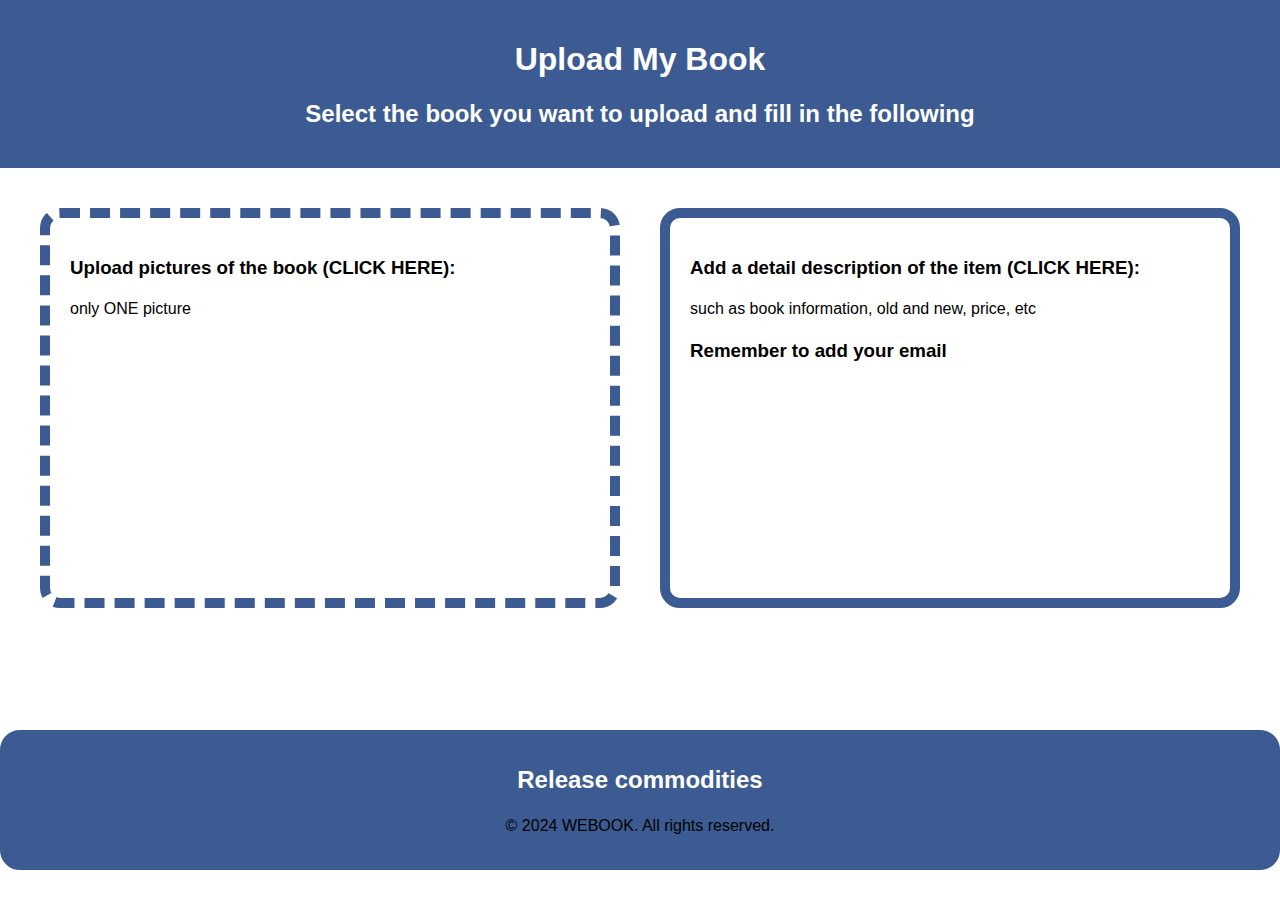
<file: upload goods/index.html>
<!DOCTYPE html>
<html lang="en">
<head>
    <meta charset="UTF-8">
    <meta name="viewport" content="width=device-width, initial-scale=1.0"> <!-- 设置视口，确保响应式设计 -->
    <title>Upload book information</title> <!-- 网页标题，显示在浏览器标签上 -->

    <!-- 外部 CSS 样式表链接 -->
    <link rel="stylesheet" href="upload_book.css"> <!-- 引用外部样式表，用于美化网页 -->

</head>
<body>
    <!-- 页面头部 -->
    <header>
        <h1>Upload My Book</h1>
        <h2>Select the book you want to upload and fill in the following</h2>
    </header>



    <!-- 主体内容区域 -->
    <main>
        <div class="container">
            <aside class="left-sidebar" onclick="uploadImage()">
                <h3>Upload pictures of the book (CLICK HERE):</h3>
                <p>only ONE picture </p>
            </aside>
            <aside class="right-sidebar" onclick="enterText()">
               <h3>Add a detail description of the item (CLICK HERE):</h3>
                <p>such as book information, old and new, price, etc</p>
                <h3>Remember to add your email</h3>
            </aside>



        </div>


    </main>
    <footer class="release" onclick="saveContent()">
        <h2>Release commodities</h2>

        <p>&copy; 2024 WEBOOK. All rights reserved.</p>

    </footer>
    <!-- 页脚区域 -->



    <input type="file" id="imageInput" accept="image/*" style="display: none;" onchange="displayImage(event)">

</body>

<!-- 引用外部 JavaScript 文件 -->
<script src="upload_book.js"></script> <!-- 用于引入 JavaScript 文件 -->

</html>
</file>
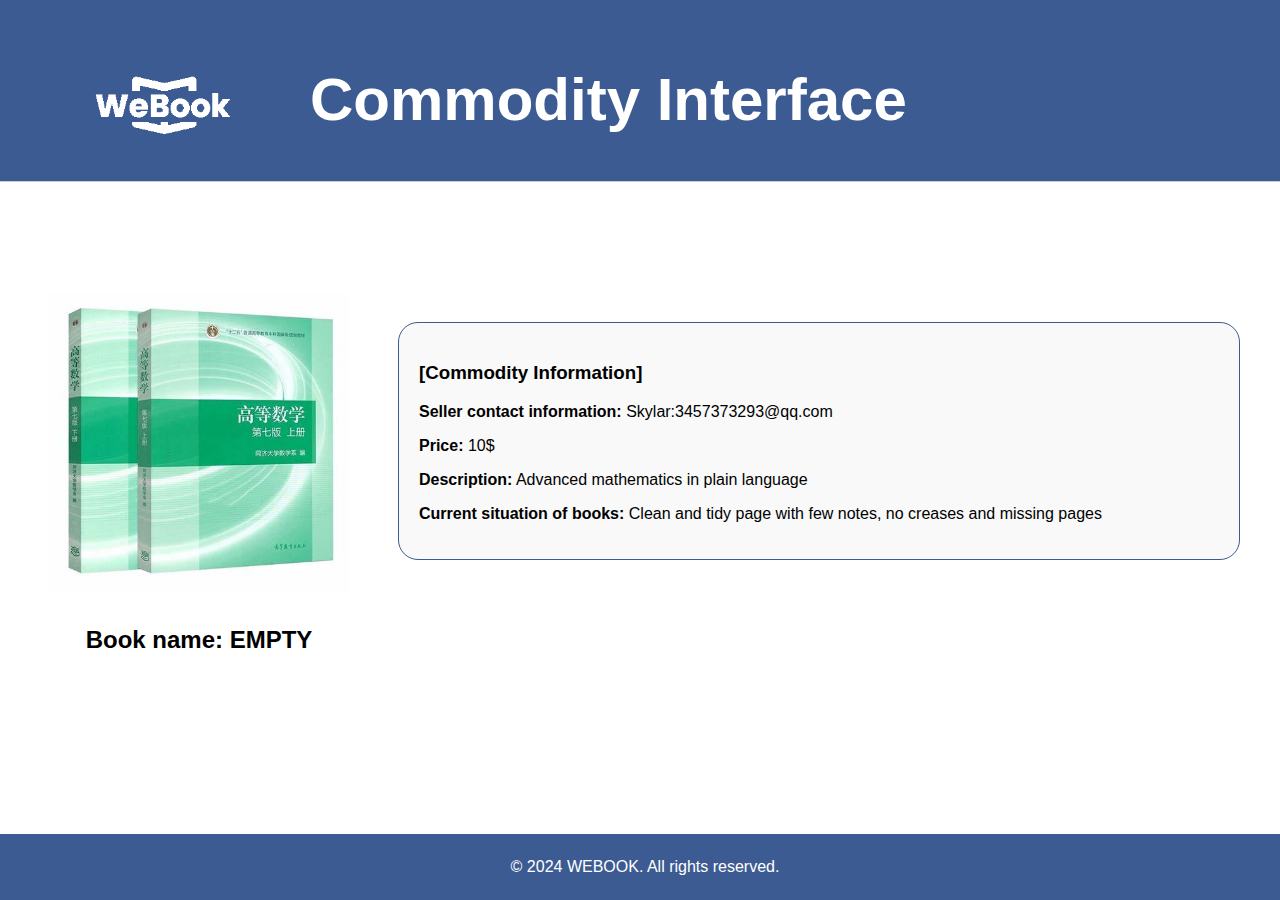
<file: commodity/Commodity interface.html>
<!DOCTYPE html>
<html lang="en">
<head>
    <meta charset="UTF-8">
    <meta name="viewport" content="width=device-width, initial-scale=1.0">
    <title>Commodity Interface</title>
    <link rel="stylesheet" href="commodity.css">

</head>
<body>
    <a href="search box.html" target="_blank" class="Return-to-search-box">Return to search box</a>
    <header>
        <!-- Logo 独立样式 -->
        <img src="white-logo.png" alt="企业Logo" class="logo">
        <h1>Commodity Interface</h1>
    </header>

    <!-- 页面装饰线条 -->
    <div class="top"></div>
    <div class="bottom"></div>
    <div class="left-line"></div>
    <div class="right-line"></div>

    <div class="container">
        <!-- 左侧内容 -->
        <div class="left">
            <!-- 独立的书本封面样式 -->
            <img src=书本封面.jpg alt="book-cover" class="book-cover">
            <h2 id="book-title">Book name: EMPTY</h2>
        </div>

        <!-- 右侧内容，后端在这里接，目前是假后端，如果需要接上，再联系杜晓晴修改本段代码 -->
        <div class="right">
            <div class="book-info">
                <h3>[Commodity Information]</h3>
                <p><strong>Seller contact information:</strong> <span id="seller-name">Skylar:3457373293@qq.com</span></p>
                <p><strong>Price:</strong> <span id="price">10$</span></p>
                <p><strong>Description:</strong> <span id="description">Advanced mathematics in plain language</span></p>
                <p><strong>Current situation of books:</strong> <span id="book-condition">Clean and tidy page with few notes, no creases and missing pages</span></p>
            </div>
        </div>
    </div>
    <footer><p>&copy; 2024 WEBOOK. All rights reserved.</p></footer>

    <script src="commodity.js"></script>
</body>
</html>
</file>
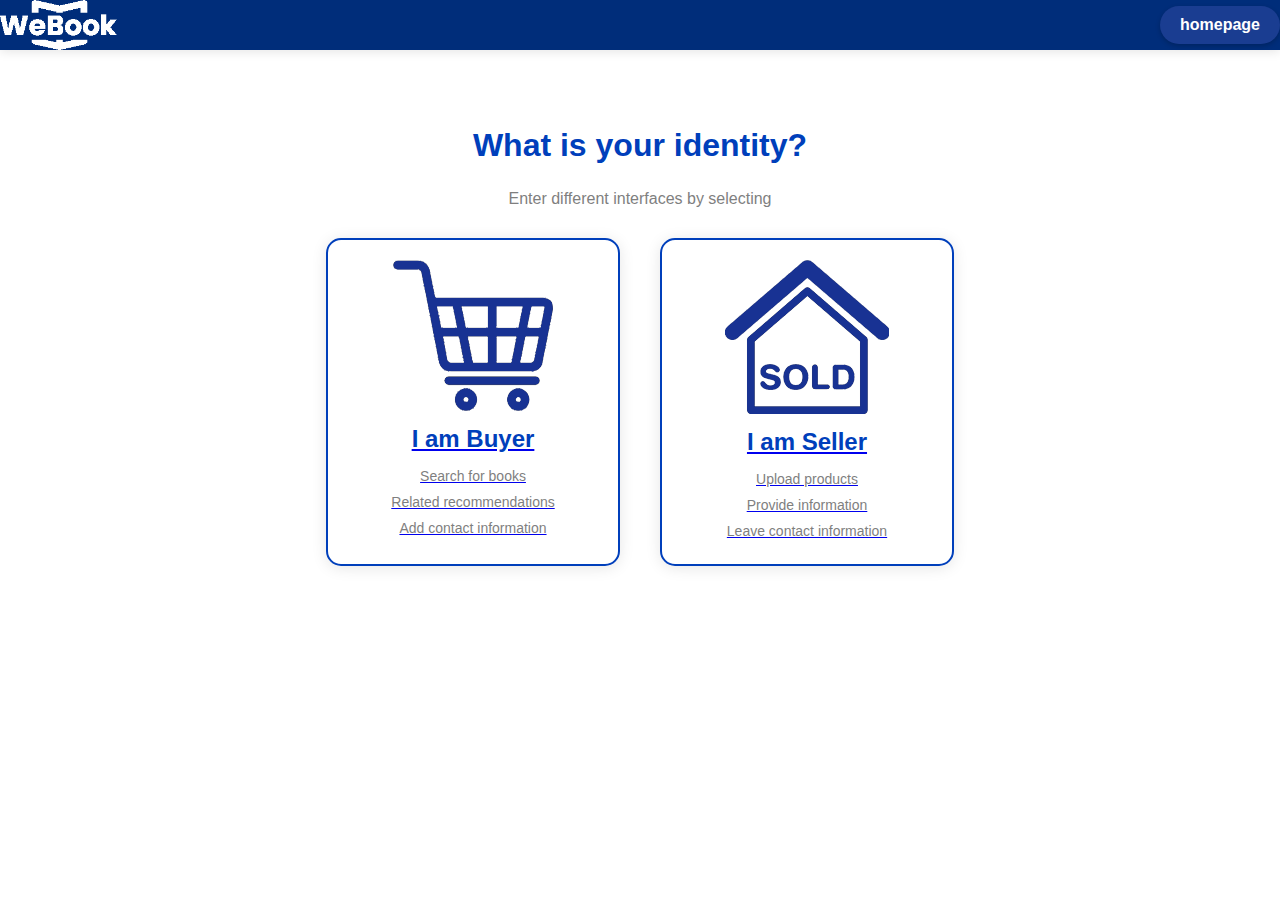
<file: templates/login_success.html>
<!DOCTYPE html>
<html lang="zh">
<head>
    <meta charset="UTF-8">
    <meta name="viewport" content="width=device-width, initial-scale=1.0">
    <title>CHOOSE YOUR IDENTITY</title>
    <link rel="stylesheet" href="../uploads/login_success.css">
</head>
<body>

<header>
    <div class="logo">
        <img src="../uploads/images/logo(2).png" alt="WeBook Logo"> <!-- 替换为实际LOGO -->
        
    </div>
    <div >
        <button class="profile-btn" onclick="goToHomePage()">homepage</button>
    </div>

</header>

    <main>
        <h2>What is your identity?</h2>
        <p>Enter different interfaces by selecting</p>
        <div class="identity-container">
            <a href="search.html" class="identity-card buyer">
                <i class="icon-cart"></i>
                <h3>I am Buyer</h3>
                <p>Search for books</p>
                <p>Related recommendations</p>
                <p>Add contact information</p>
            </a>
            <a href="../upload goods/index.html" class="identity-card seller">
                <i class="icon-sold"></i>
                <h3>I am Seller</h3>
                <p>Upload products</p>
                <p>Provide information</p>
                <p>Leave contact information</p>
            </a>
        </div>
    </main>

<script>
    function goToHomePage() {
        window.location.href = 'homepage.html';
    }

</script>

</body>
</html>
</file>
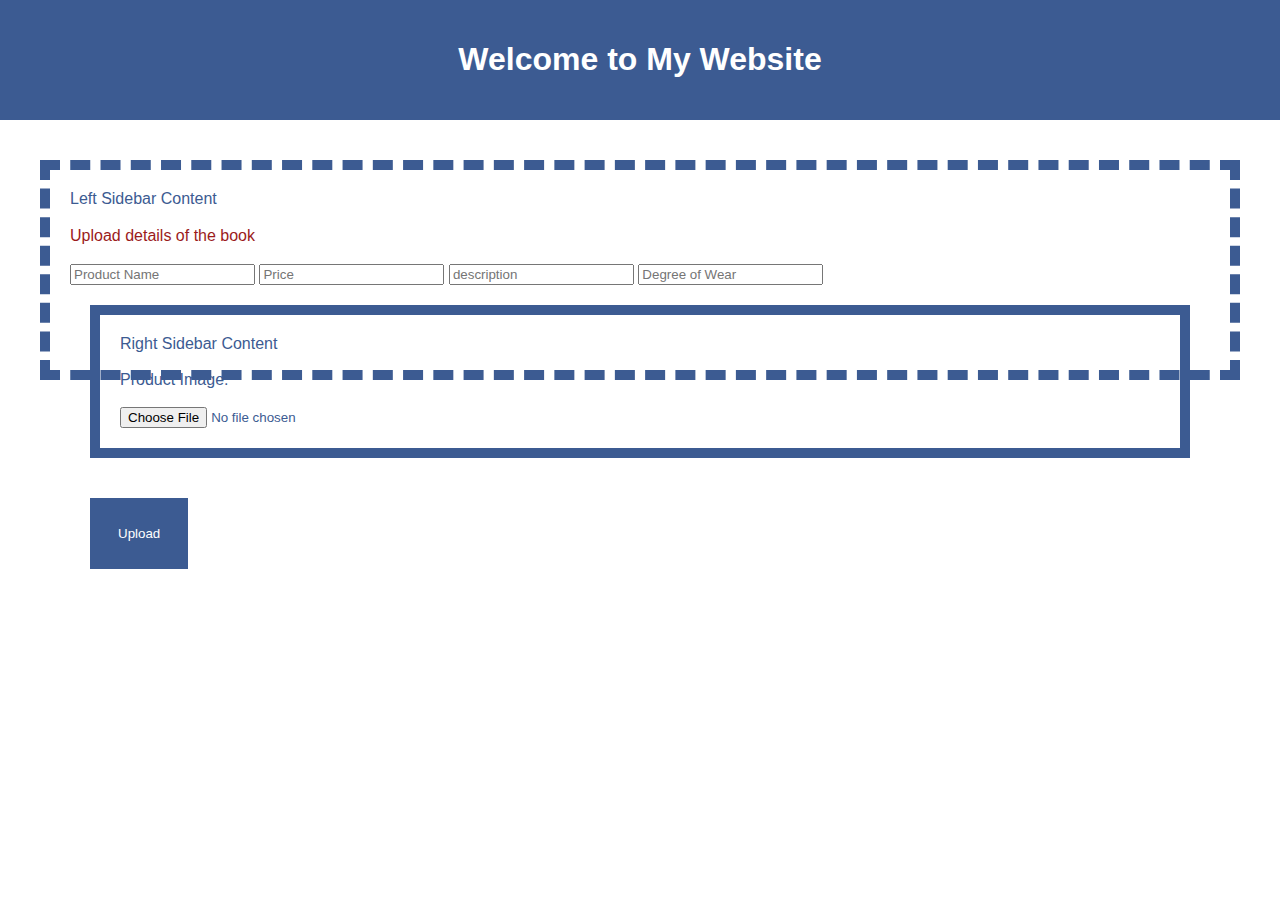
<file: templates/upload.html>
<!DOCTYPE html>
<html lang="en">
<head>
    <meta charset="UTF-8">
    <meta name="viewport" content="width=device-width, initial-scale=1.0">
    <title>Document</title>
    <link rel="stylesheet" href="../uploads/upload_book.css">
</head>
<body>
    <header>
        <h1>Welcome to My Website</h1>
    </header>

    <div class="container">
        <div class="left-sidebar">Left Sidebar Content
            <p>Upload details of the book</p>
            <form action="{{ url_for('upload') }}" method="post" enctype="multipart/form-data">
                <input type="text" name="name" placeholder="Product Name">
                <input type="text" name="price" placeholder="Price">
                <input type="text" name="description" placeholder="description">
                <input type="text" name="degree_of_wear" placeholder="Degree of Wear">

                <div class="right-sidebar">Right Sidebar Content<br><br>
                    <label for="image">Product Image:</label><br><br>
                    <input type="file" id="image" name="image">
                </div>

                <button type="submit">Upload</button>
            </form>
        </div>
    </div>

        </form>
        <script>
            document.getElementById('image').addEventListener('change', function(event) {
                const file = event.target.files[0];
                if (file && file.type.startsWith('image/')) {
                    const reader = new FileReader();
                    reader.onload = function(e) {
                        const preview = document.getElementById('preview');
                        preview.innerHTML = `<img src="${e.target.result}" alt="Book Image Preview" style="max-width: 100%; height: auto;">`;
                    };
                    reader.readAsDataURL(file);
                } else {
                    alert('Please select a valid image file.');
                }
            });
        </script>
</body>
</html>
</file>
<file: upload goods/upload_book.css>
/* styles.css */
* {
    box-sizing: border-box;
}

body {
    background-color: white; /* 设置背景颜色 */
    font-family: Arial, sans-serif; /* 设置字体 */
    margin:0; /* 去除默认外边距 */
    padding: 0; /* 添加内边距 */
}

header{
    background-color: #3C5B92; /* 大标题背景色为蓝色 */
    color: white; /* 字体颜色为白色 */
    text-align: center; /* 标题居中对齐 */
    padding: 20px; /* 标题内边距 */
    margin: 0; /* 去除标题外边距 */

}

h1 {
    color: white; /* 设置标题颜色 */
    text-align: center; /* 标题居中 */
}

h2{
    color:white;
    text-align:v=center;
    text-align: center;
}

p {
    font-size: 16px; /* 设置段落字体大小 */
    line-height: 1.5; /* 设置行高 */
    color:black;
}

.container {
    display: flex;
    justify-content: space-between; /* 左右两边对齐 */
    padding: 20px;
    height:300px
}

.left-sidebar{
    flex:1;
    order:1;
    cursor: pointer;
    padding:20px;
    margin:20px;
    border:10px #3C5B92 dashed;
    height:400px;
    border-radius: 20px;
}

img {
            max-width: 450px; /* 最大宽度为500px */
            max-height: 350px; /* 最大高度为400px */
            object-fit: contain; /* 保持比例缩放，填充图片区域 */
}



.right-sidebar{
    flex:1;
    order:1;
    cursor: pointer;
    padding:20px;
    margin:20px;
    border:10px #3C5B92 solid;
    height:400px;
    border-radius: 20px;
}


.release {
    background-color: #3C5B92;
    color: white;
    display: block;
    cursor: pointer;
    padding: 10px;
    margin: 0;
    border: 6px #3C5B92 solid;
    text-align: center;
    width: 100vw; /* 宽度覆盖整个视口 */
    position: absolute; /* 绝对定位 */
    bottom: 30px; /* 紧贴页面底部 */
    left: 0; /* 与左侧对齐 */
    border-radius: 20px;
}
</file>
<file: commodity/commodity.css>
/* 基础样式 */
body {
    font-family: Arial, sans-serif;
    margin: 0;
    padding: 0;
}



/* Header 样式 */
header {
    background-color: #3C5B92;
    padding: 20px 60px; /* 顶部和底部留白保持一致 */
    text-align: left;
    display: flex;
    align-items: flex-start; /* 内容顶部对齐 */
    border-bottom: 1px solid #ccc;
    position: relative; /* 确保 Logo 相对 Header 定位 */
}
/* 超链接样式 */
.Return-to-search-box {
    position: absolute;  /* 绝对定位 */
    top: 40px;           /* 距离顶部10px */
    left: 55px;          /* 距离左边10px */
    font-size: 20px;     /* 字体大小 */
    color: #3C5B92;        /* 字体颜色 */
    text-decoration: underline; /* 下划线 */
    z-index: 9999;       /* 确保超链接在其他元素之上 */
    #background-color: yellow; /* 临时背景色，帮助查看 */
    cursor: pointer;
}
h1{
    color:white; /* 字体颜色为白色 */
    text-align: center; /* 标题居中对齐 */
    padding: 20px; /* 标题内边距 */
    margin: 0; /* 去除标题外边距 */
    margin-top:25px;
    margin-bottom:-20px;
    font-size:60px;
    font-weight:bold;
}
/* 企业 Logo 样式 */
.logo{
    max-width: 200px;
    height: auto;
    margin-right: 30px;
    margin-top:9px;
    position:relative;
    top:10px;
}

/* 容器样式 */
.container {
    display: flex;
    padding: 20px;
}

/* 左侧内容（书本封面）样式 */
.left {
    flex: 1;
    text-align: center;
}

.left img.book-cover {
    width: 300px; /* 固定书本封面宽度 */
    height: auto;
    margin-bottom: 10px;
    margin-top:90px
}

/* 右侧内容样式 */
.right {
    flex: 2;
    padding: 20px;
    margin-top:90px;
}

/* 书籍信息样式 */
.book-info {
    border: 1px solid #3C5B92;
    padding: 20px;
    margin-top: 10px;
    width:800px;
    background-color: #f9f9f9; /* 背景色 */
    border-radius: 20px;
}


footer {
    font-size: 16px; /* 设置段落字体大小 */
    line-height: 1.5; /* 设置行高 */
    color:black;
    width: 100vw; /* 宽度覆盖整个视口 */
    position: absolute; /* 绝对定位 */
    bottom: 0px; /* 紧贴页面底部 */
    text-align: center;
    background-color: #3C5B92;
    color:white ;
    display: block;
    cursor: pointer;
    padding: 5px;
    margin: 0;

}
</file>
<file: uploads/login_success.css>
body {
    font-family: Arial, sans-serif;
    margin: 0;
    padding: 0;
    display: flex;
    flex-direction: column;
    align-items: center;
}

header {
    width: 100%;
    display: flex;
    justify-content: space-between;
    align-items: center;
    background-color: #002D7A;
    box-shadow: 0 2px 10px rgba(0, 0, 0, 0.1);
}

.logo {
    font-size: 30px;
    font-weight: bold;
    color: white;
}

.logo img {
    height: 50px;
    vertical-align: middle;
}

.logo h1 {
    font-size: 24px;
    color: #003fbb;
}


.profile-icon {
    width: 40px;
    height: 40px;
    background-color: #ffffff;
    border: 2px solid #003fbb;
    border-radius: 50%;
    display: flex;
    justify-content: center;
    align-items: center;
    font-size: 16px;
    color: #003fbb;
}

.profile-btn {
    background-color: #1a3d91; /* 按钮的背景颜色 */
    color: white; /* 文字颜色 */
    border: none; /* 去掉边框 */
    border-radius: 20px; /* 圆角效果 */
    padding: 10px 20px; /* 内边距，让按钮有一定的大小 */
    font-size: 16px; /* 字体大小 */
    font-weight: bold; /* 字体加粗 */
    align-items: center; /* 垂直居中 */
    cursor: pointer; /* 鼠标悬停变成指针 */
    box-shadow: 0 2px 5px rgba(0, 0, 0, 0.2); /* 轻微阴影效果 */
}

/* 鼠标悬停时的效果 */
.profile-btn:hover {
    background-color: #294ea8; /* 悬停时改变背景颜色 */
    box-shadow: 0 4px 8px rgba(0, 0, 0, 0.3); /* 增加阴影效果 */
}

/* 按钮的点击效果 */
.profile-btn:active {
    background-color: #0f2a72; /* 点击时的背景颜色 */
    box-shadow: none; /* 去掉阴影 */
}

main {
    text-align: center;
    padding: 50px 20px;
}

h2 {
    font-size: 32px;
    color: #003fbb;
}

p {
    font-size: 16px;
    color: #7f7f7f;
}

.identity-container {
    display: flex;
    justify-content: center;
    gap: 40px;
    margin-top: 30px;
}

.identity-card {
    width: 250px;
    padding: 20px;
    border: 2px solid #003fbb;
    border-radius: 15px;
    box-shadow: 0 2px 15px rgba(0, 0, 0, 0.1);
    display: flex;
    flex-direction: column;
    align-items: center;
    cursor: pointer;
    transition: all 0.3s;
}

.identity-card:hover {
    transform: scale(1.05);
}

.identity-card h3 {
    font-size: 24px;
    color: #003fbb;
    margin: 10px 0;
}

.identity-card p {
    font-size: 14px;
    color: #7f7f7f;
    margin: 5px 0;
}

.icon-cart::before {
    content: url('images/buyer.png');
    width: 50px;
    height: 50px;
}

.icon-sold::before {
    content: url('images/seller.png');
    width: 50px;
    height: 50px;
}
</file>
<file: uploads/upload_book.css>
* {
    box-sizing: border-box;
}

body {
    background-color: white; /* 设置背景颜色 */
    font-family: Arial, sans-serif; /* 设置字体 */
    margin: 0; /* 去除默认外边距 */
    padding: 0; /* 添加内边距 */
}

header {
    background-color: #3C5B92; /* 大标题背景色为蓝色 */
    color: white; /* 字体颜色为白色 */
    text-align: center; /* 标题居中对齐 */
    padding: 20px; /* 标题内边距 */
    margin: 0; /* 去除标题外边距 */
}

h1 {
    color: white; /* 设置标题颜色 */
    text-align: center; /* 标题居中 */
}

h2 {
    color: black;
    text-align: center; /* 修正了这里的语法错误 */
}

p {
    font-size: 16px; /* 设置段落字体大小 */
    line-height: 1.5; /* 设置行高 */
}

.container {
    display: flex;
    justify-content: space-between; /* 左右两边对齐 */
    padding: 20px;
    height: 300px; /* 添加分号 */
}

.left-sidebar {
    flex: 1;
    order: 1;
    cursor: pointer;
    padding: 20px;
    margin: 20px;
    border: 10px #3C5B92 dashed; /* 添加分号 */
    color: #3C5B92;
}
p{
    color:rgb(155, 27, 27)
}
.right-sidebar {
    flex: 1;
    order: 2; /* 添加分号 */
    cursor: pointer;
    padding: 20px;
    margin: 20px;
    border: 10px #3C5B92 solid; /* 添加分号 */
}

button {
    background-color: #3C5B92;
    color: white;
    display: inline-block;
    cursor: pointer;
    padding: 20px;
    margin: 20px; /* 添加分号 */
    border: 8px #3C5B92 solid; /* 添加分号 */
}
button:hover {
    border-color: rgb(71, 141, 179);
    background-color: rgb(71, 141, 179);
}
</file>
